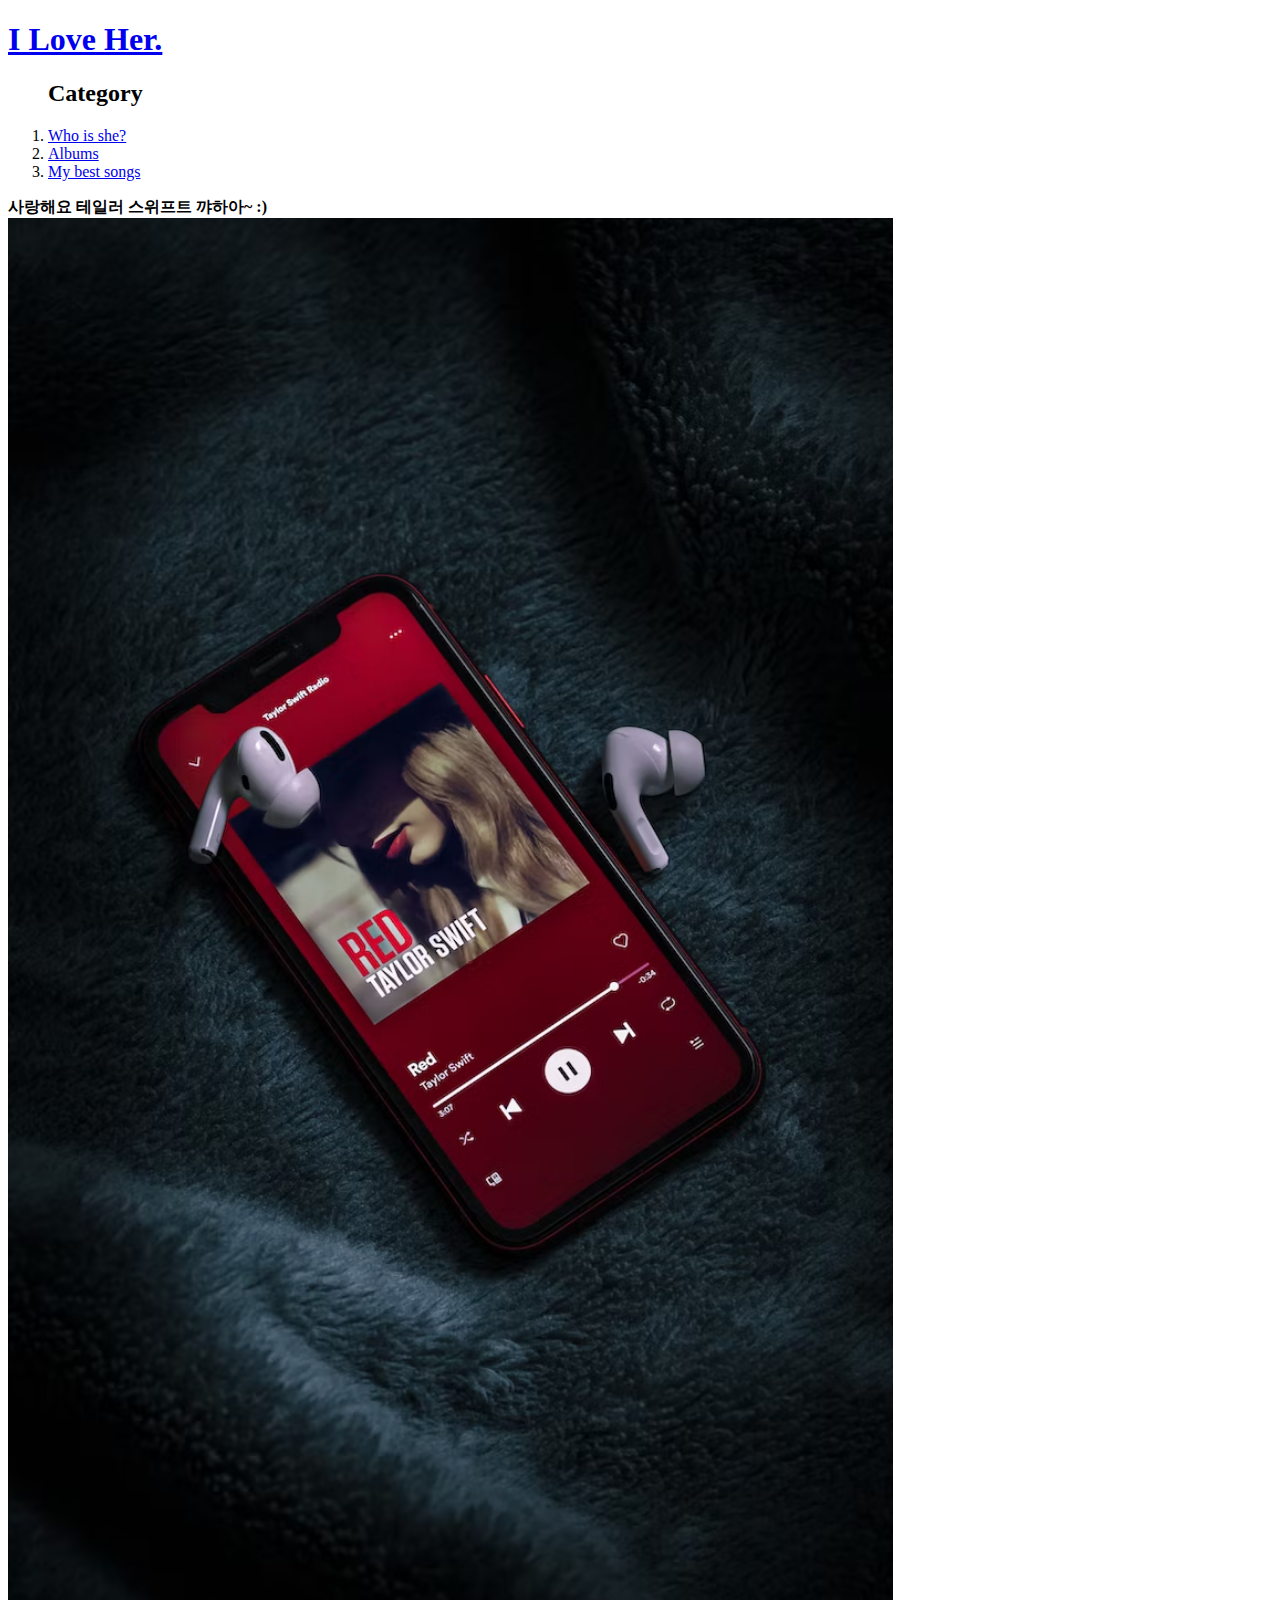
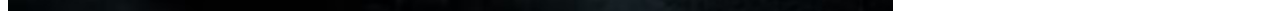
<file: index.html>
<!DOCTYPE html>
<html>
    <head>
        <title>Talyor Swift fan site</title>
        <meta charset="utf-8">
    </head>

    <body>
        <h1><a href="index.html">I Love Her.</a></h1>
        <ol>
            <h2>Category</h2>
            <li><a href="html1.html">Who is she?</a><br>
            <li><a href="html2.html">Albums</a>
            <br>
            <li><a href="html3.html">My best songs</a><br>
        </ol>
        <strong>사랑해요 테일러 스위프트 꺄하아~ :)</strong><br>
            <image src="talyor1.avif" width="70%">
    </body>
</html>
</file>
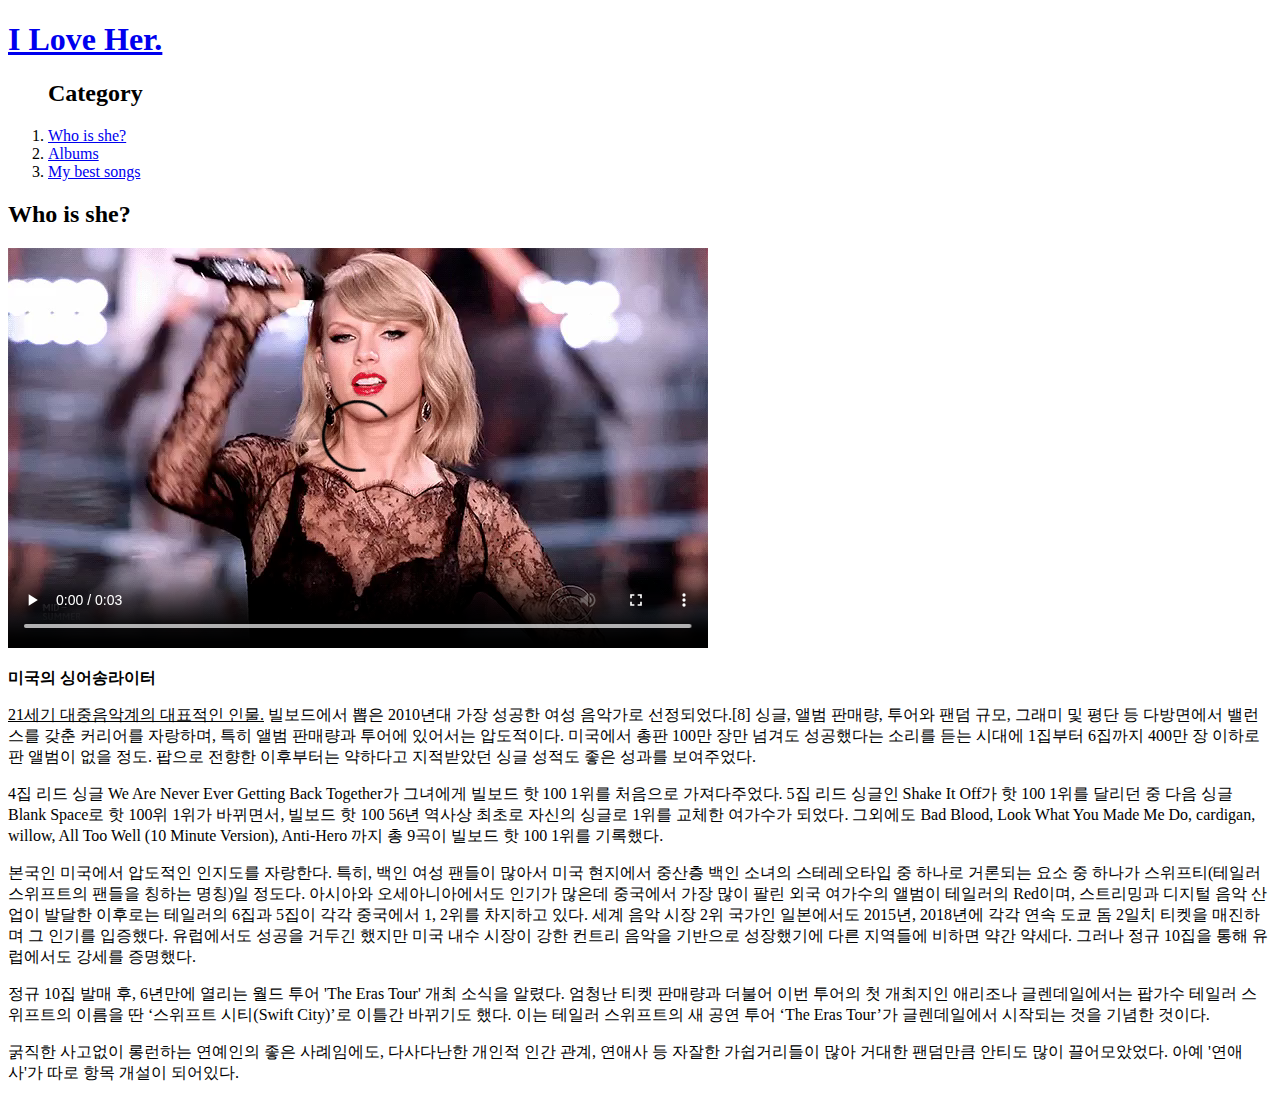
<file: html1.html>
<!DOCTYPE html>
<html>
    <head>
        <title>Talyor Swift fan site</title>
        <meta charset="utf-8">
    </head>

    <body>
        <h1><a href="index.html">I Love Her.</a></h1>
        <ol>
            <h2>Category</h2>
            <li><a href="html1.html">Who is she?</a><br>
            <li><a href="html2.html">Albums</a>
            <br>
            <li><a href="html3.html">My best songs</a><br>
        </ol>
        <h2>Who is she?</h2>
        <video controls autoplay loop>
            <source src="talyor2.mp4" type="video/mp4" width="40%">
        </video>
        <p><strong>미국의 싱어송라이터</strong></p>
        <p><u>21세기 대중음악계의 대표적인 인물.</u> 빌보드에서 뽑은 2010년대 가장 성공한 여성 음악가로 선정되었다.[8] 싱글, 앨범 판매량, 투어와 팬덤 규모, 그래미 및 평단 등 다방면에서 밸런스를 갖춘 커리어를 자랑하며, 특히 앨범 판매량과 투어에 있어서는 압도적이다. 미국에서 총판 100만 장만 넘겨도 성공했다는 소리를 듣는 시대에 1집부터 6집까지 400만 장 이하로 판 앨범이 없을 정도. 팝으로 전향한 이후부터는 약하다고 지적받았던 싱글 성적도 좋은 성과를 보여주었다.</p>

            <p>4집 리드 싱글 We Are Never Ever Getting Back Together가 그녀에게 빌보드 핫 100 1위를 처음으로 가져다주었다. 5집 리드 싱글인 Shake It Off가 핫 100 1위를 달리던 중 다음 싱글 Blank Space로 핫 100위 1위가 바뀌면서, 빌보드 핫 100 56년 역사상 최초로 자신의 싱글로 1위를 교체한 여가수가 되었다. 그외에도 Bad Blood, Look What You Made Me Do, cardigan, willow, All Too Well (10 Minute Version), Anti-Hero 까지 총 9곡이 빌보드 핫 100 1위를 기록했다.</p>
            <p>
            본국인 미국에서 압도적인 인지도를 자랑한다. 특히, 백인 여성 팬들이 많아서 미국 현지에서 중산층 백인 소녀의 스테레오타입 중 하나로 거론되는 요소 중 하나가 스위프티(테일러 스위프트의 팬들을 칭하는 명칭)일 정도다. 아시아와 오세아니아에서도 인기가 많은데 중국에서 가장 많이 팔린 외국 여가수의 앨범이 테일러의 Red이며, 스트리밍과 디지털 음악 산업이 발달한 이후로는 테일러의 6집과 5집이 각각 중국에서 1, 2위를 차지하고 있다. 세계 음악 시장 2위 국가인 일본에서도 2015년, 2018년에 각각 연속 도쿄 돔 2일치 티켓을 매진하며 그 인기를 입증했다. 유럽에서도 성공을 거두긴 했지만 미국 내수 시장이 강한 컨트리 음악을 기반으로 성장했기에 다른 지역들에 비하면 약간 약세다. 그러나 정규 10집을 통해 유럽에서도 강세를 증명했다.</p>
            <p>
            정규 10집 발매 후, 6년만에 열리는 월드 투어 'The Eras Tour' 개최 소식을 알렸다. 엄청난 티켓 판매량과 더불어 이번 투어의 첫 개최지인 애리조나 글렌데일에서는 팝가수 테일러 스위프트의 이름을 딴 ‘스위프트 시티(Swift City)’로 이틀간 바뀌기도 했다. 이는 테일러 스위프트의 새 공연 투어 ‘The Eras Tour’가 글렌데일에서 시작되는 것을 기념한 것이다.</p>
            <p>
            굵직한 사고없이 롱런하는 연예인의 좋은 사례임에도, 다사다난한 개인적 인간 관계, 연애사 등 자잘한 가쉽거리들이 많아 거대한 팬덤만큼 안티도 많이 끌어모았었다. 아예 '연애사'가 따로 항목 개설이 되어있다.
            </p>
    </body>
</html>
</file>
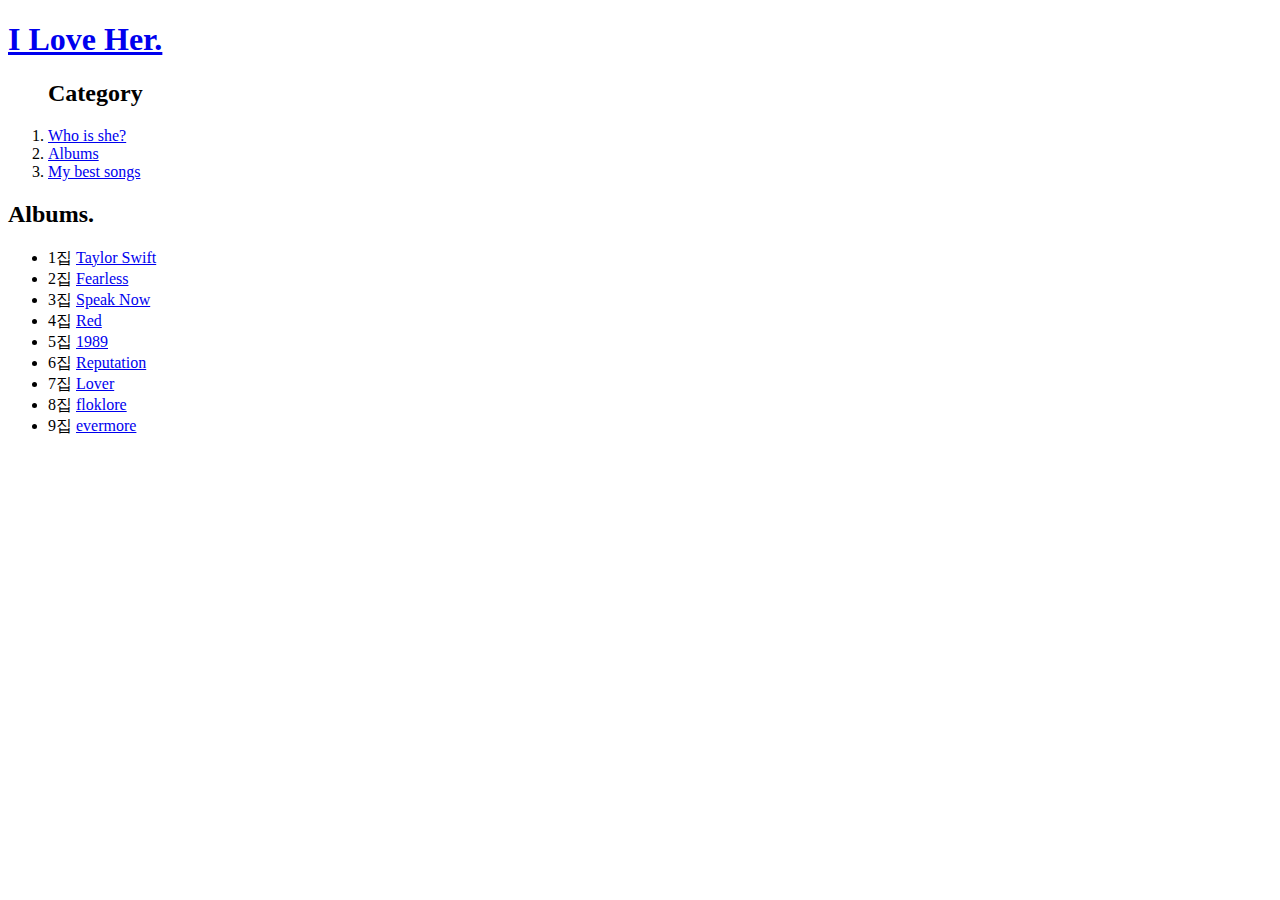
<file: html2.html>
<!DOCTYPE html>
<html>
    <head>
        <title>Talyor Swift fan site</title>
        <meta charset="utf-8">
    </head>

    <body>
        <h1><a href="index.html">I Love Her.</a></h1>
        <ol>
            <h2>Category</h2>
            <li><a href="html1.html">Who is she?</a><br>
            <li><a href="html2.html">Albums</a>
            <br>
            <li><a href="html3.html">My best songs</a><br>
        </ol>
        <h2>Albums.</h2>
        <ul>
            <li>1집  <a href="https://namu.wiki/w/Taylor%20Swift(%EC%9D%8C%EB%B0%98)">Taylor Swift</a></li>
            <li>2집 <a href="https://namu.wiki/w/Fearless(%ED%85%8C%EC%9D%BC%EB%9F%AC%20%EC%8A%A4%EC%9C%84%ED%94%84%ED%8A%B8)">Fearless</a></li>
            <li>3집 <a href="https://namu.wiki/w/Speak%20Now">Speak Now</a></li>
            <li>4집 <a href="https://namu.wiki/w/Red(%ED%85%8C%EC%9D%BC%EB%9F%AC%20%EC%8A%A4%EC%9C%84%ED%94%84%ED%8A%B8)">Red</a></li>
            <li>5집 <a href="https://namu.wiki/w/1989(%EC%9D%8C%EB%B0%98)">1989</a></li>
            <li>6집 <a href="https://namu.wiki/w/reputation">Reputation</a></li>
            <li>7집 <a href="https://namu.wiki/w/Lover">Lover</a></li>
            <li>8집 <a href="https://namu.wiki/w/folklore">floklore</a></li>
            <li>9집 <a href="https://namu.wiki/w/evermore(%ED%85%8C%EC%9D%BC%EB%9F%AC%20%EC%8A%A4%EC%9C%84%ED%94%84%ED%8A%B8)">evermore</a></li>
        </ul>
       
    </body>
</html>
</file>
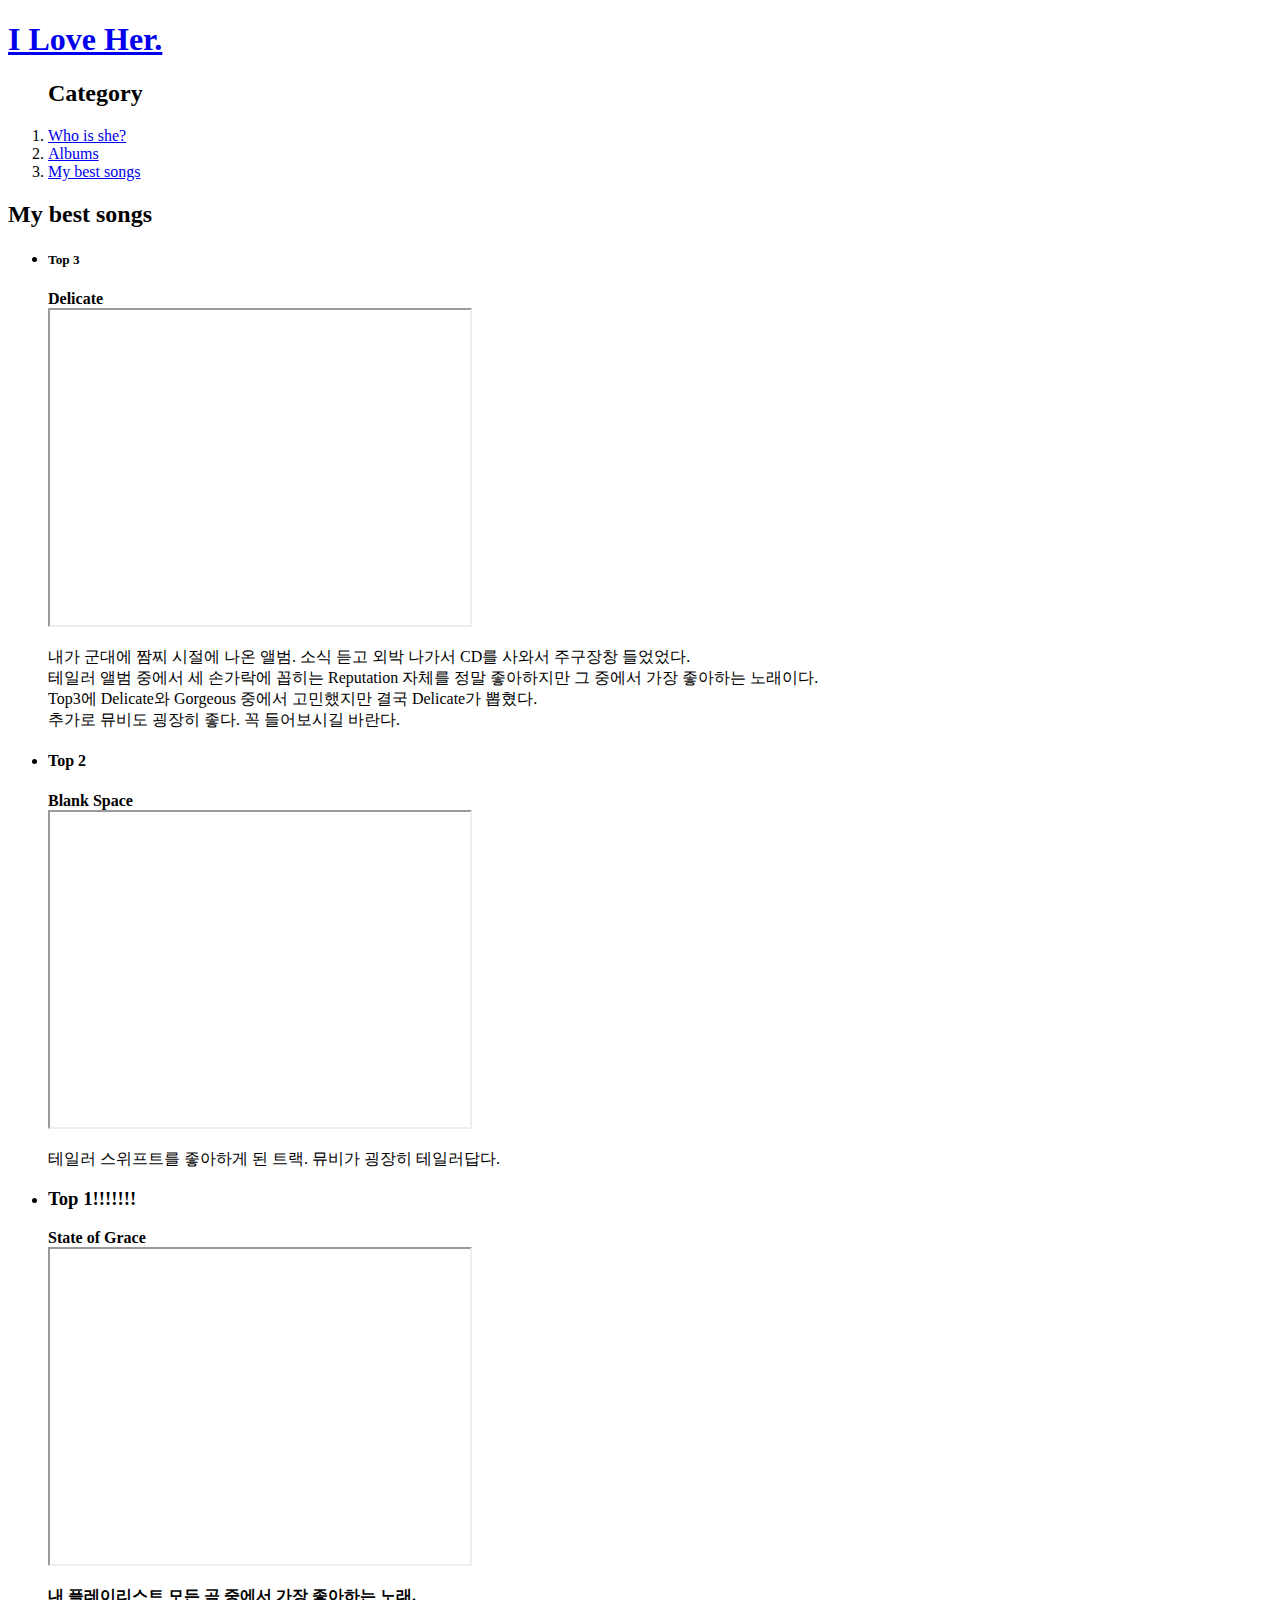
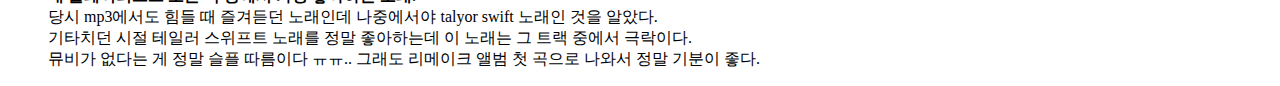
<file: html3.html>
<!DOCTYPE html>
<html>
    <head>
        <title>Talyor Swift fan site</title>
        <meta charset="utf-8">
    </head>

    <body>
        <h1><a href="index.html">I Love Her.</a></h1>
        <ol>
            <h2>Category</h2>
            <li><a href="html1.html">Who is she?</a><br>
            <li><a href="html2.html">Albums</a>
            <br>
            <li><a href="html3.html">My best songs</a><br>
        </ol>
        <h2>My best songs</h2>
        <ul>
            <li><h5>Top 3</h5></li>
            <strong>Delicate</strong><br>
            <iframe width="420" height="315" src="https://www.youtube.com/watch?v=tCXGJQYZ9JA"> </iframe>
            <p>내가 군대에 짬찌 시절에 나온 앨범. 소식 듣고 외박 나가서 CD를 사와서 주구장창 들었었다.<br>
            테일러 앨범 중에서 세 손가락에 꼽히는 Reputation 자체를 정말 좋아하지만 그 중에서 가장 좋아하는 노래이다.<br>
            Top3에 Delicate와 Gorgeous 중에서 고민했지만 결국 Delicate가 뽑혔다.<br>
            추가로 뮤비도 굉장히 좋다. 꼭 들어보시길 바란다.</p>
            <li><h4>Top 2</h4></li>
            <strong>Blank Space</strong><br>
            <iframe width="420" height="315" src="https://www.youtube.com/watch?v=e-ORhEE9VVg"> </iframe>
            <p><u></u>테일러 스위프트를 좋아하게 된 트랙. 뮤비가 굉장히 테일러답다.</u></p>
            <li><h3>Top 1!!!!!!!</h3></li>
            <strong>State of Grace</strong><br>
            <iframe width="420" height="315" src="https://www.youtube.com/watch?v=vTXOY6-ebF0"> </iframe>
            <p><strong>내 플레이리스트 모든 곡 중에서 가장 좋아하는 노래.</strong><br>
            당시 mp3에서도 힘들 때 즐겨듣던 노래인데 나중에서야 talyor swift 노래인 것을 알았다.<br>
            기타치던 시절 테일러 스위프트 노래를 정말 좋아하는데 이 노래는 그 트랙 중에서 극락이다.<br>
            뮤비가 없다는 게 정말 슬플 따름이다 ㅠㅠ.. 그래도 리메이크 앨범 첫 곡으로 나와서 정말 기분이 좋다.</p>
        </ul>
        
    </body>
</html>
</file>
